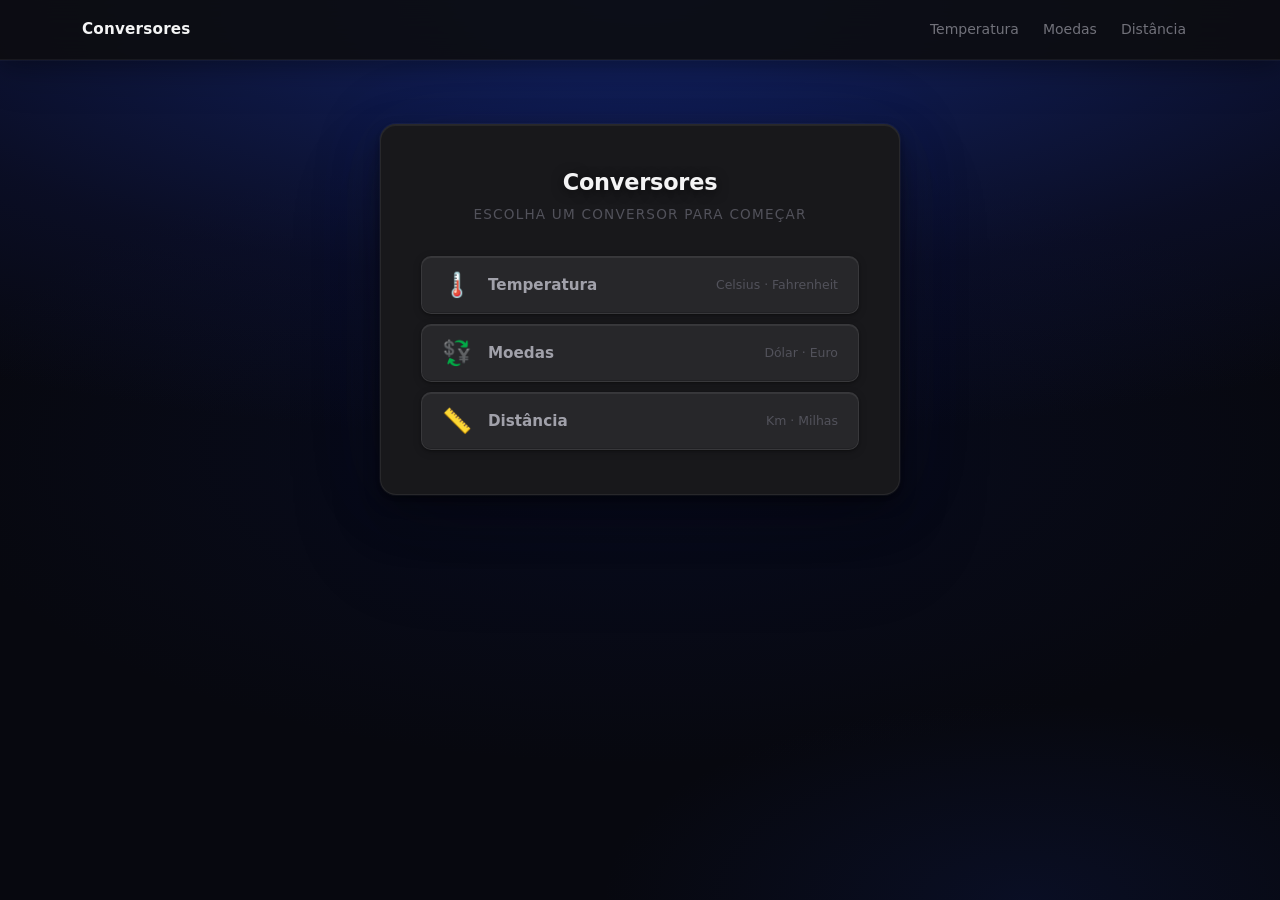
<file: index.html>
<!DOCTYPE html>
<html lang="pt-br">
<head>
    <meta charset="UTF-8">
    <meta name="viewport" content="width=device-width, initial-scale=1.0">
    <link href="https://cdn.jsdelivr.net/npm/bootstrap@5.3.3/dist/css/bootstrap.min.css" rel="stylesheet">
    <script defer src="https://cdn.jsdelivr.net/npm/bootstrap@5.3.3/dist/js/bootstrap.bundle.min.js"></script>
    <link rel="icon" href="favicon.svg" type="image/svg+xml">
    <link rel="stylesheet" href="inicial-style.css">
    <title>Conversores</title>
</head>
<body>

    <nav class="navbar navbar-expand-md">
        <div class="container">
            <a class="navbar-brand ativo" href="index.html">Conversores</a>
            <button class="navbar-toggler" type="button" data-bs-toggle="collapse" data-bs-target="#navbarNav" aria-controls="navbarNav" aria-expanded="false" aria-label="Abrir menu">
                <span class="navbar-toggler-icon"></span>
            </button>
            <div class="collapse navbar-collapse" id="navbarNav">
                <ul class="navbar-nav ms-auto">
                    <li class="nav-item">
                        <a class="nav-link" href="temperatura.html">Temperatura</a>
                    </li>
                    <li class="nav-item">
                        <a class="nav-link" href="dolar-euro.html">Moedas</a>
                    </li>
                    <li class="nav-item">
                        <a class="nav-link" href="km-libra.html">Distância</a>
                    </li>
                </ul>
            </div>
        </div>
    </nav>

    <main class="conteudo">
        <div class="card-home">
            <h1>Conversores</h1>
            <p class="subtitulo">Escolha um conversor para começar</p>
            <div class="grade-botoes">
                <a href="temperatura.html" class="botao-conversor">
                    <span class="icone">🌡️</span>
                    <span class="nome">Temperatura</span>
                    <span class="detalhe">Celsius · Fahrenheit</span>
                </a>
                <a href="dolar-euro.html" class="botao-conversor">
                    <span class="icone">💱</span>
                    <span class="nome">Moedas</span>
                    <span class="detalhe">Dólar · Euro</span>
                </a>
                <a href="km-libra.html" class="botao-conversor">
                    <span class="icone">📏</span>
                    <span class="nome">Distância</span>
                    <span class="detalhe">Km · Milhas</span>
                </a>
            </div>
        </div>
    </main>

</body>
</html>
</file>
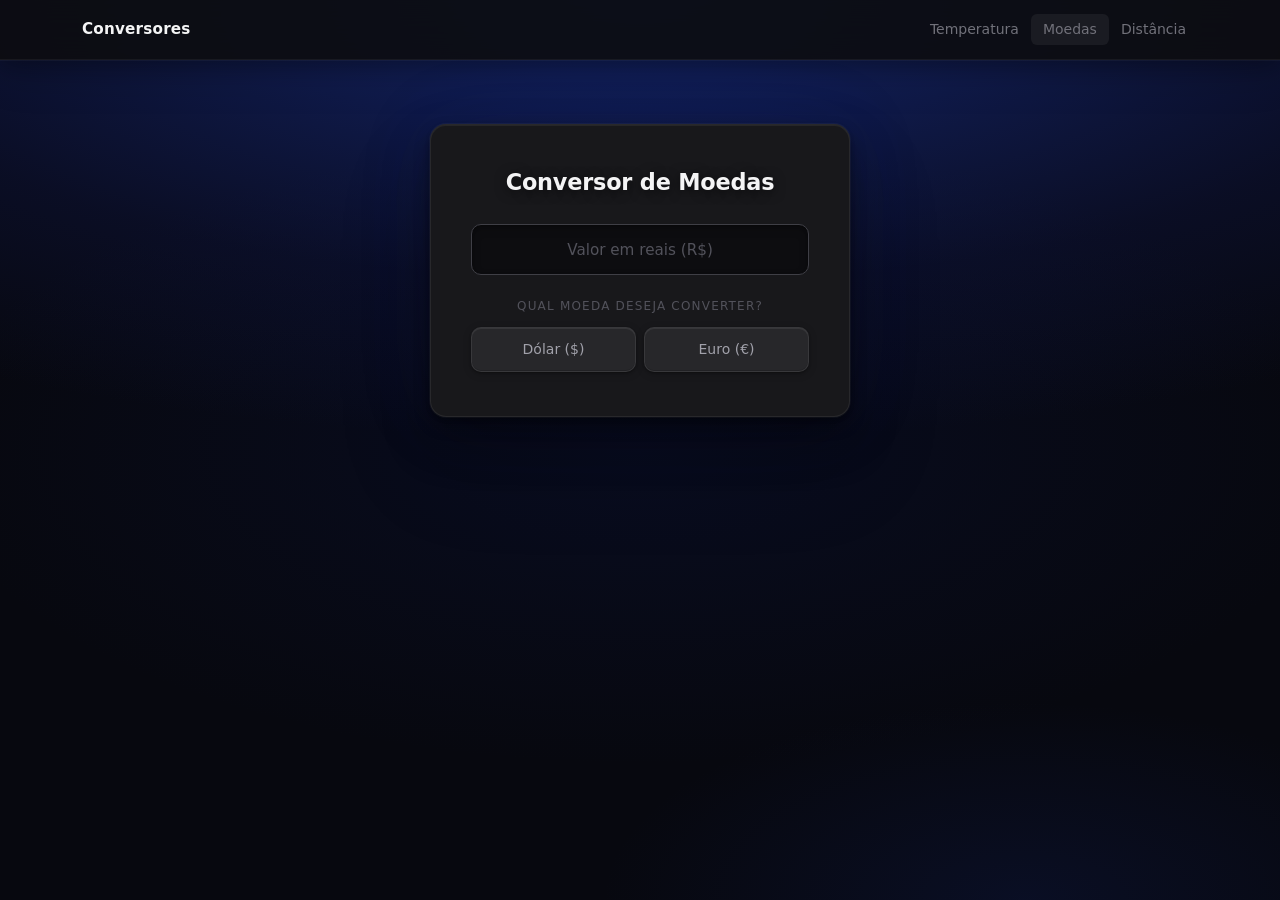
<file: dolar-euro/index.html>
<!DOCTYPE html>
<html lang="pt-br">
<head>
    <meta charset="UTF-8">
    <meta name="viewport" content="width=device-width, initial-scale=1.0">
    <link href="https://cdn.jsdelivr.net/npm/bootstrap@5.3.3/dist/css/bootstrap.min.css" rel="stylesheet">
    <script defer src="https://cdn.jsdelivr.net/npm/bootstrap@5.3.3/dist/js/bootstrap.bundle.min.js"></script>
    <script defer src="script.js"></script>
    <link rel="icon" href="data:image/svg+xml,%3Csvg xmlns='http://www.w3.org/2000/svg' viewBox='0 0 100 100'%3E%3Ctext y='.9em' font-size='90'%3E🔄%3C/text%3E%3C/svg%3E">
    <link rel="stylesheet" href="style.css">
    <title>Conversor de Moedas</title>
</head>
<body>

    <nav class="navbar navbar-expand-md">
        <div class="container">
            <a class="navbar-brand" href="#">Conversores</a>
            <button class="navbar-toggler" type="button" data-bs-toggle="collapse" data-bs-target="#navbarNav" aria-controls="navbarNav" aria-expanded="false" aria-label="Abrir menu">
                <span class="navbar-toggler-icon"></span>
            </button>
            <div class="collapse navbar-collapse" id="navbarNav">
                <ul class="navbar-nav ms-auto">
                    <li class="nav-item">
                        <a class="nav-link" href="../temperatura/">Temperatura</a>
                    </li>
                    <li class="nav-item">
                        <a class="nav-link ativo" href="#">Moedas</a>
                    </li>
                    <li class="nav-item">
                        <a class="nav-link" href="../km-libra/">Distância</a>
                    </li>
                </ul>
            </div>
        </div>
    </nav>

    <main class="conteudo">
        <div class="card-conversor">
            <h1>Conversor de Moedas</h1>
            <input type="number" name="valor" id="valor" placeholder="Valor em reais (R$)">
            <h2>Qual moeda deseja converter?</h2>
            <div class="botoes">
                <button onclick="dolar()">Dólar ($)</button>
                <button onclick="euro()">Euro (€)</button>
            </div>
        </div>
    </main>
</body>
</html>
</file>
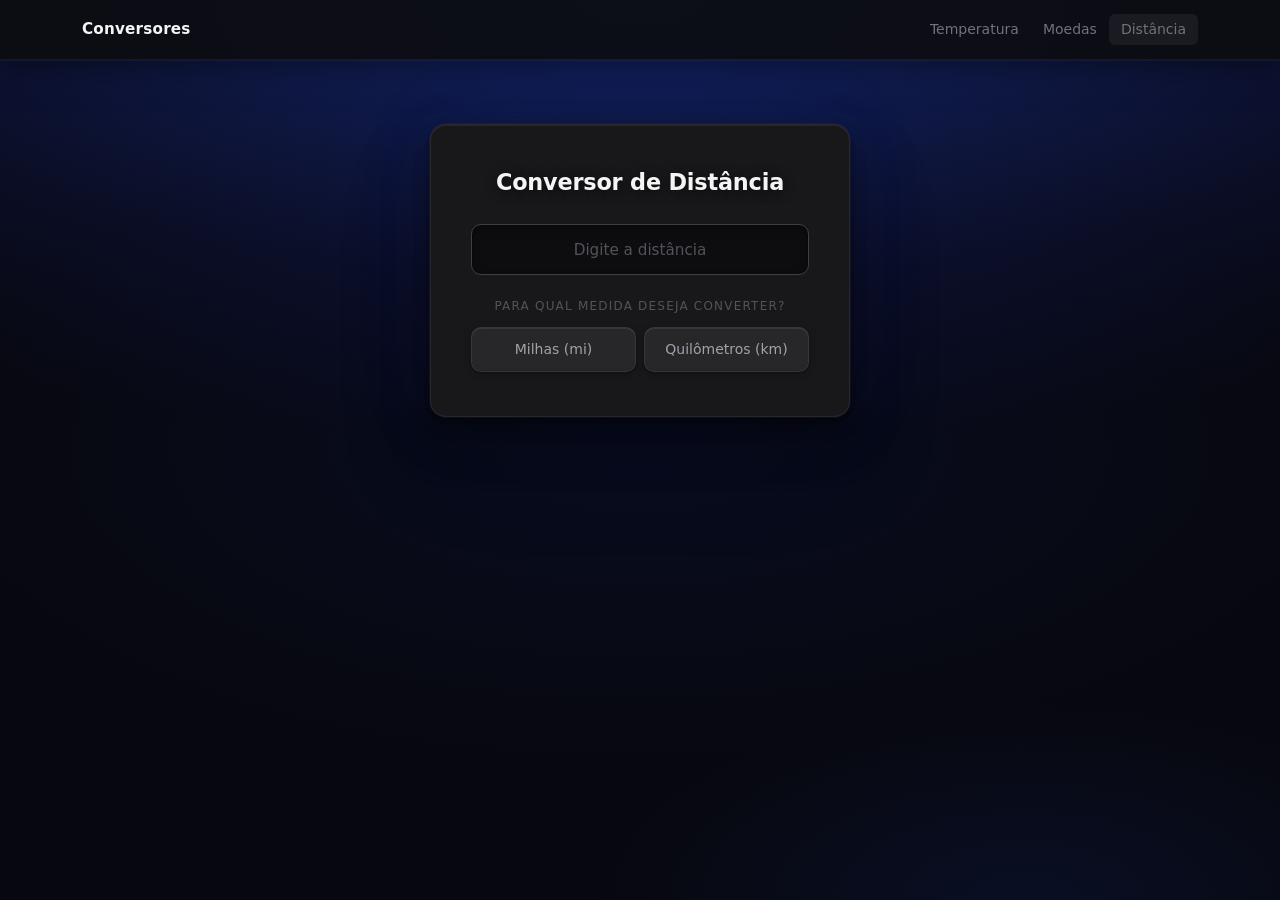
<file: km-libra/index.html>
<!DOCTYPE html>
<html lang="pt-br">
<head>
    <meta charset="UTF-8">
    <meta name="viewport" content="width=device-width, initial-scale=1.0">
    <link href="https://cdn.jsdelivr.net/npm/bootstrap@5.3.3/dist/css/bootstrap.min.css" rel="stylesheet">
    <script defer src="https://cdn.jsdelivr.net/npm/bootstrap@5.3.3/dist/js/bootstrap.bundle.min.js"></script>
    <script defer src="script.js"></script>
    <link rel="icon" href="data:image/svg+xml,%3Csvg xmlns='http://www.w3.org/2000/svg' viewBox='0 0 100 100'%3E%3Ctext y='.9em' font-size='90'%3E🔄%3C/text%3E%3C/svg%3E">
    <link rel="stylesheet" href="style.css">
    <title>Conversor de Distância</title>
</head>
<body>

    <nav class="navbar navbar-expand-md">
        <div class="container">
            <a class="navbar-brand" href="#">Conversores</a>
            <button class="navbar-toggler" type="button" data-bs-toggle="collapse" data-bs-target="#navbarNav" aria-controls="navbarNav" aria-expanded="false" aria-label="Abrir menu">
                <span class="navbar-toggler-icon"></span>
            </button>
            <div class="collapse navbar-collapse" id="navbarNav">
                <ul class="navbar-nav ms-auto">
                    <li class="nav-item">
                        <a class="nav-link" href="../temperatura/">Temperatura</a>
                    </li>
                    <li class="nav-item">
                        <a class="nav-link" href="../dolar-euro/">Moedas</a>
                    </li>
                    <li class="nav-item">
                        <a class="nav-link ativo" href="#">Distância</a>
                    </li>
                </ul>
            </div>
        </div>
    </nav>

    <main class="conteudo">
        <div class="card-conversor">
            <h1>Conversor de Distância</h1>
            <input type="number" name="distancia" id="distancia" placeholder="Digite a distância">
            <h2>Para qual medida deseja converter?</h2>
            <div class="botoes">
                <button onclick="milhas()">Milhas (mi)</button>
                <button onclick="quilometros()">Quilômetros (km)</button>
            </div>
        </div>
    </main>
</body>
</html>
</file>
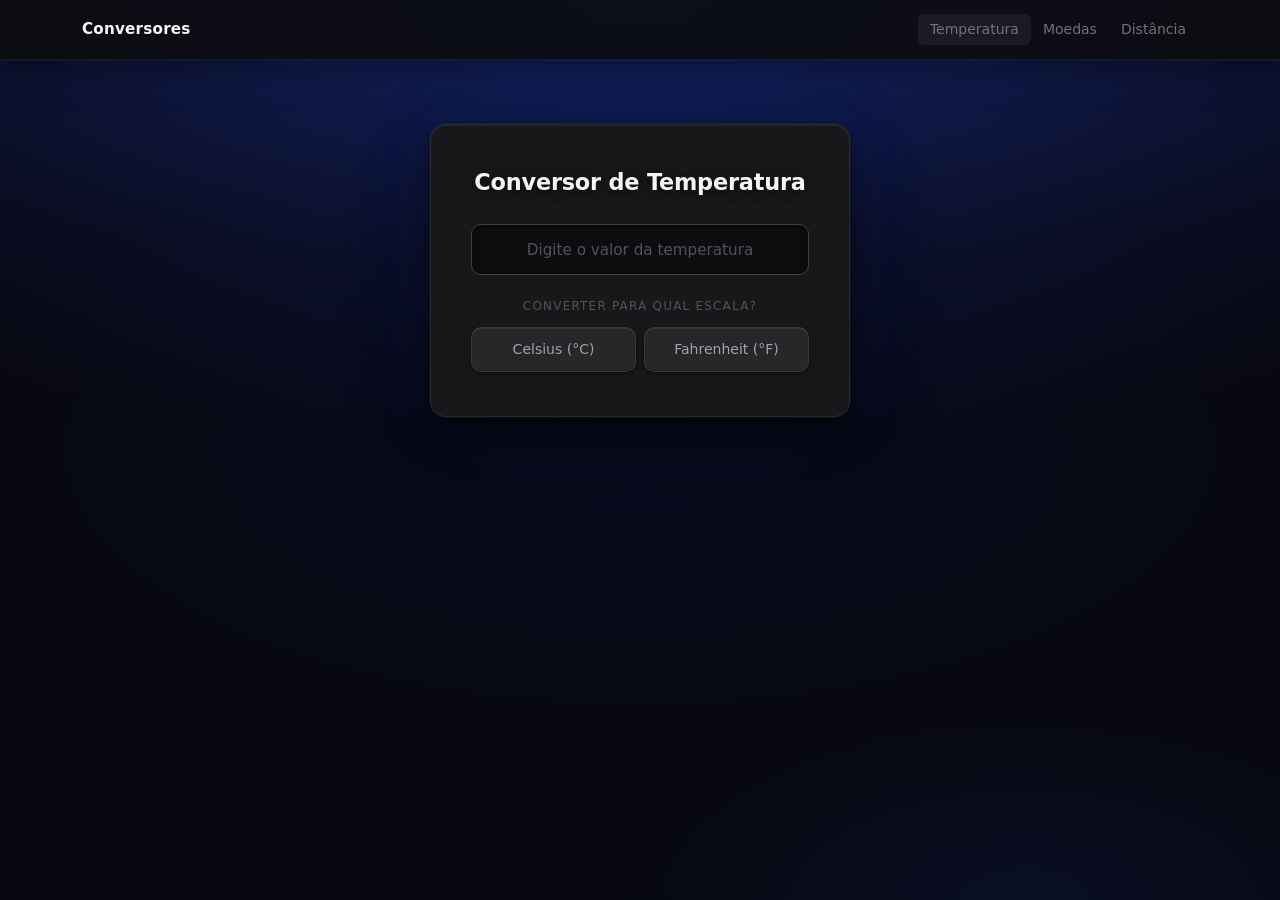
<file: temperatura/index.html>
<!DOCTYPE html>
<html lang="pt-br">
<head>
    <meta charset="UTF-8">
    <meta name="viewport" content="width=device-width, initial-scale=1.0">
    <link href="https://cdn.jsdelivr.net/npm/bootstrap@5.3.3/dist/css/bootstrap.min.css" rel="stylesheet">
    <script defer src="https://cdn.jsdelivr.net/npm/bootstrap@5.3.3/dist/js/bootstrap.bundle.min.js"></script>
    <script defer src="script.js"></script>
    <link rel="icon" href="data:image/svg+xml,%3Csvg xmlns='http://www.w3.org/2000/svg' viewBox='0 0 100 100'%3E%3Ctext y='.9em' font-size='90'%3E🔄%3C/text%3E%3C/svg%3E">
    <link rel="stylesheet" href="style.css">
    <title>Conversor de Temperatura</title>
</head>
<body>

    <nav class="navbar navbar-expand-md">
        <div class="container">
            <a class="navbar-brand" href="#">Conversores</a>
            <button class="navbar-toggler" type="button" data-bs-toggle="collapse" data-bs-target="#navbarNav" aria-controls="navbarNav" aria-expanded="false" aria-label="Abrir menu">
                <span class="navbar-toggler-icon"></span>
            </button>
            <div class="collapse navbar-collapse" id="navbarNav">
                <ul class="navbar-nav ms-auto">
                    <li class="nav-item">
                        <a class="nav-link ativo" href="#">Temperatura</a>
                    </li>
                    <li class="nav-item">
                        <a class="nav-link" href="../dolar-euro/">Moedas</a>
                    </li>
                    <li class="nav-item">
                        <a class="nav-link" href="../km-libra/">Distância</a>
                    </li>
                </ul>
            </div>
        </div>
    </nav>

    <main class="conteudo">
        <div class="card-conversor">
            <h1>Conversor de Temperatura</h1>
            <input type="number" name="temperatura" id="temperatura" placeholder="Digite o valor da temperatura">
            <h2>Converter para qual escala?</h2>
            <div class="botoes">
                <button onclick="celsius()">Celsius (°C)</button>
                <button onclick="fahrenheit()">Fahrenheit (°F)</button>
            </div>
        </div>
    </main>
</body>
</html>
</file>
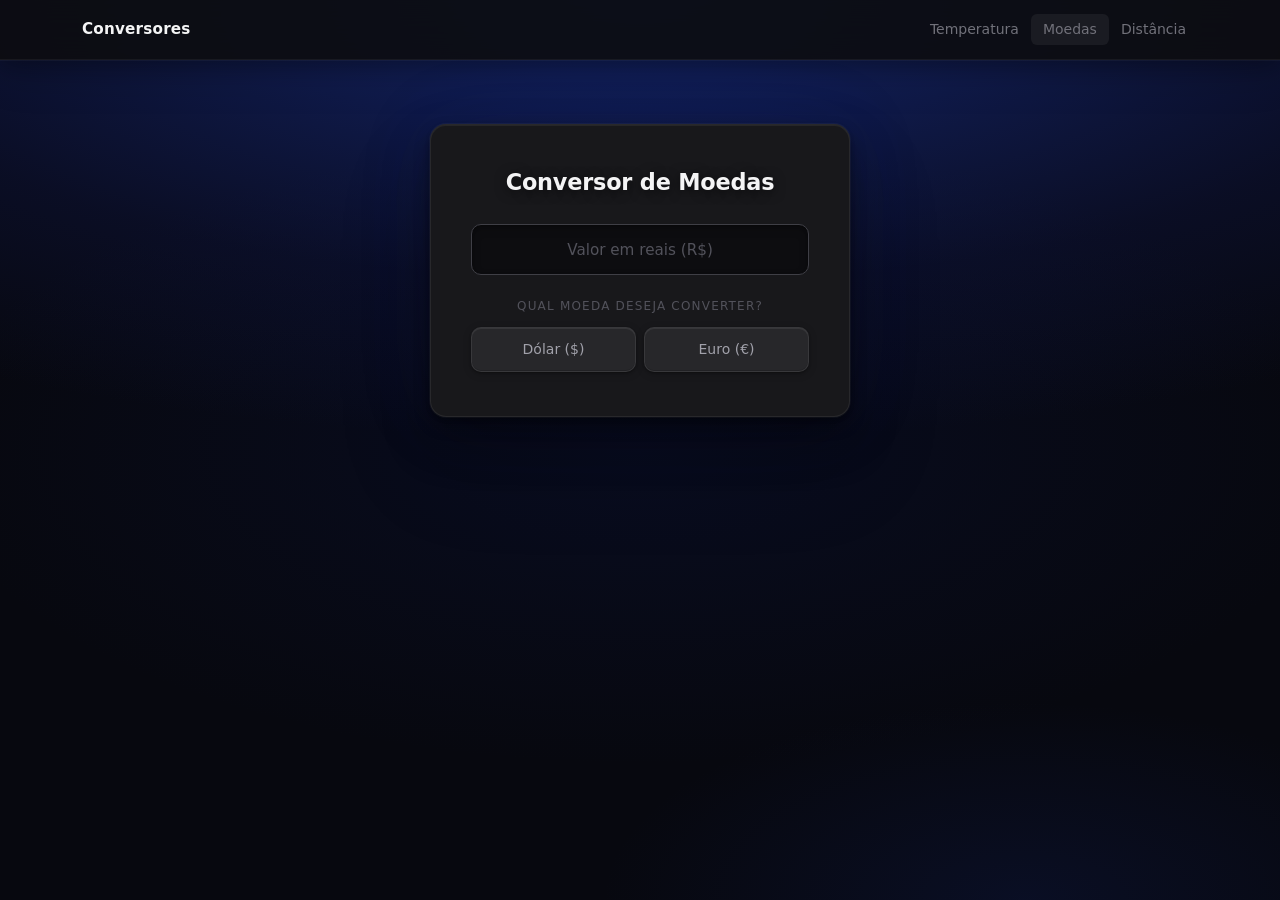
<file: dolar-euro.html>
<!DOCTYPE html>
<html lang="pt-br">
<head>
    <meta charset="UTF-8">
    <meta name="viewport" content="width=device-width, initial-scale=1.0">
    <link href="https://cdn.jsdelivr.net/npm/bootstrap@5.3.3/dist/css/bootstrap.min.css" rel="stylesheet">
    <script defer src="https://cdn.jsdelivr.net/npm/bootstrap@5.3.3/dist/js/bootstrap.bundle.min.js"></script>
    <script defer src="dolar-euro-script.js"></script>
    <link rel="icon" href="favicon.svg" type="image/svg+xml">
    <link rel="stylesheet" href="dolar-euro-style.css">
    <title>Conversor de Moedas</title>
</head>
<body>

    <nav class="navbar navbar-expand-md">
        <div class="container">
            <a class="navbar-brand" href="index.html">Conversores</a>
            <button class="navbar-toggler" type="button" data-bs-toggle="collapse" data-bs-target="#navbarNav" aria-controls="navbarNav" aria-expanded="false" aria-label="Abrir menu">
                <span class="navbar-toggler-icon"></span>
            </button>
            <div class="collapse navbar-collapse" id="navbarNav">
                <ul class="navbar-nav ms-auto">
                    <li class="nav-item">
                        <a class="nav-link" href="temperatura.html">Temperatura</a>
                    </li>
                    <li class="nav-item">
                        <a class="nav-link ativo" href="#">Moedas</a>
                    </li>
                    <li class="nav-item">
                        <a class="nav-link" href="km-libra.html">Distância</a>
                    </li>
                </ul>
            </div>
        </div>
    </nav>

    <main class="conteudo">
        <div class="card-conversor">
            <h1>Conversor de Moedas</h1>
            <input type="number" name="valor" id="valor" placeholder="Valor em reais (R$)">
            <h2>Qual moeda deseja converter?</h2>
            <div class="botoes">
                <button onclick="dolar()">Dólar ($)</button>
                <button onclick="euro()">Euro (€)</button>
            </div>
        </div>
    </main>
</body>
</html>
</file>
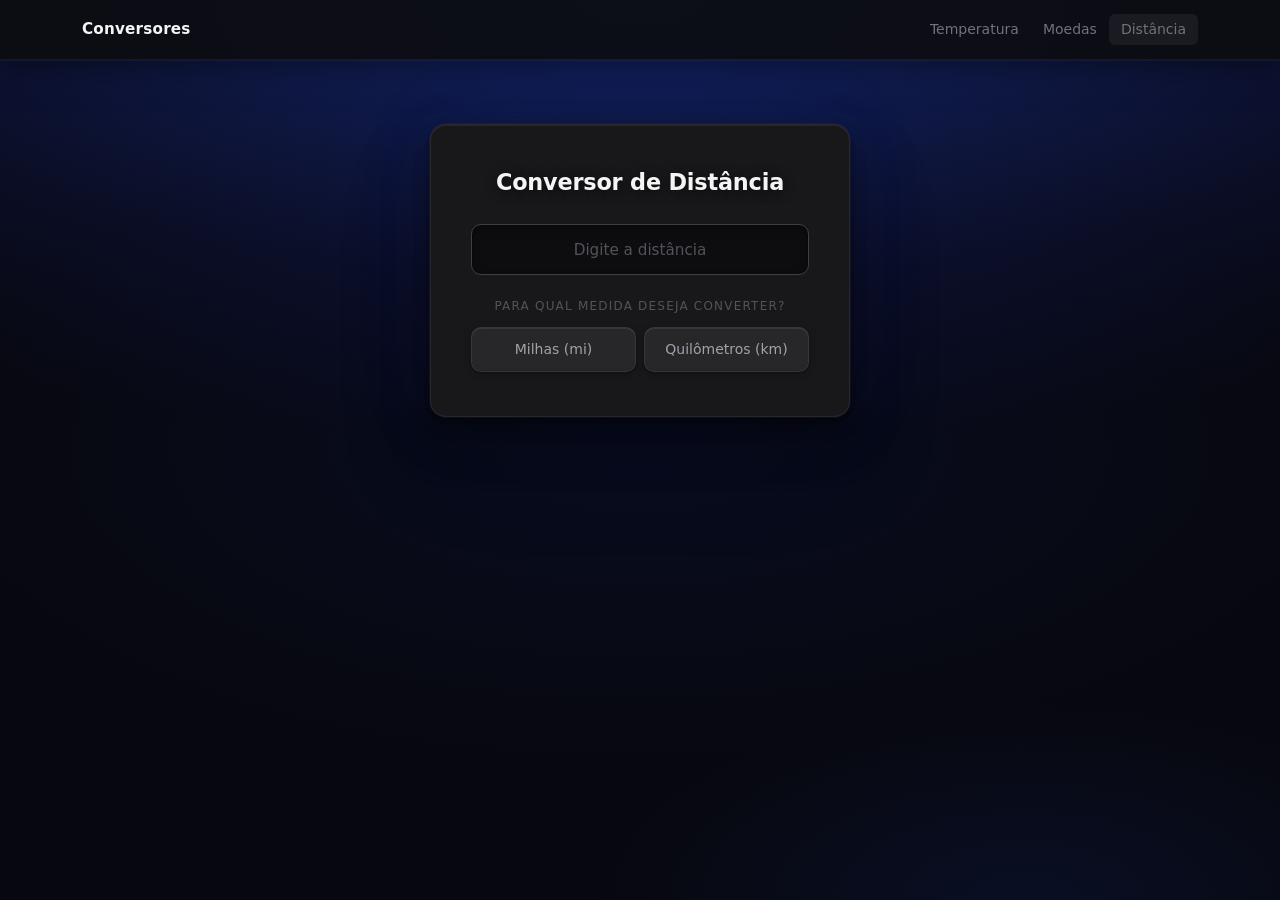
<file: km-libra.html>
<!DOCTYPE html>
<html lang="pt-br">
<head>
    <meta charset="UTF-8">
    <meta name="viewport" content="width=device-width, initial-scale=1.0">
    <link href="https://cdn.jsdelivr.net/npm/bootstrap@5.3.3/dist/css/bootstrap.min.css" rel="stylesheet">
    <script defer src="https://cdn.jsdelivr.net/npm/bootstrap@5.3.3/dist/js/bootstrap.bundle.min.js"></script>
    <script defer src="km-libra-script.js"></script>
    <link rel="icon" href="favicon.svg" type="image/svg+xml">
    <link rel="stylesheet" href="km-libra-style.css">
    <title>Conversor de Distância</title>
</head>
<body>

    <nav class="navbar navbar-expand-md">
        <div class="container">
            <a class="navbar-brand" href="index.html">Conversores</a>
            <button class="navbar-toggler" type="button" data-bs-toggle="collapse" data-bs-target="#navbarNav" aria-controls="navbarNav" aria-expanded="false" aria-label="Abrir menu">
                <span class="navbar-toggler-icon"></span>
            </button>
            <div class="collapse navbar-collapse" id="navbarNav">
                <ul class="navbar-nav ms-auto">
                    <li class="nav-item">
                        <a class="nav-link" href="temperatura.html">Temperatura</a>
                    </li>
                    <li class="nav-item">
                        <a class="nav-link" href="dolar-euro.html">Moedas</a>
                    </li>
                    <li class="nav-item">
                        <a class="nav-link ativo" href="#">Distância</a>
                    </li>
                </ul>
            </div>
        </div>
    </nav>

    <main class="conteudo">
        <div class="card-conversor">
            <h1>Conversor de Distância</h1>
            <input type="number" name="distancia" id="distancia" placeholder="Digite a distância">
            <h2>Para qual medida deseja converter?</h2>
            <div class="botoes">
                <button onclick="milhas()">Milhas (mi)</button>
                <button onclick="quilometros()">Quilômetros (km)</button>
            </div>
        </div>
    </main>
</body>
</html>
</file>
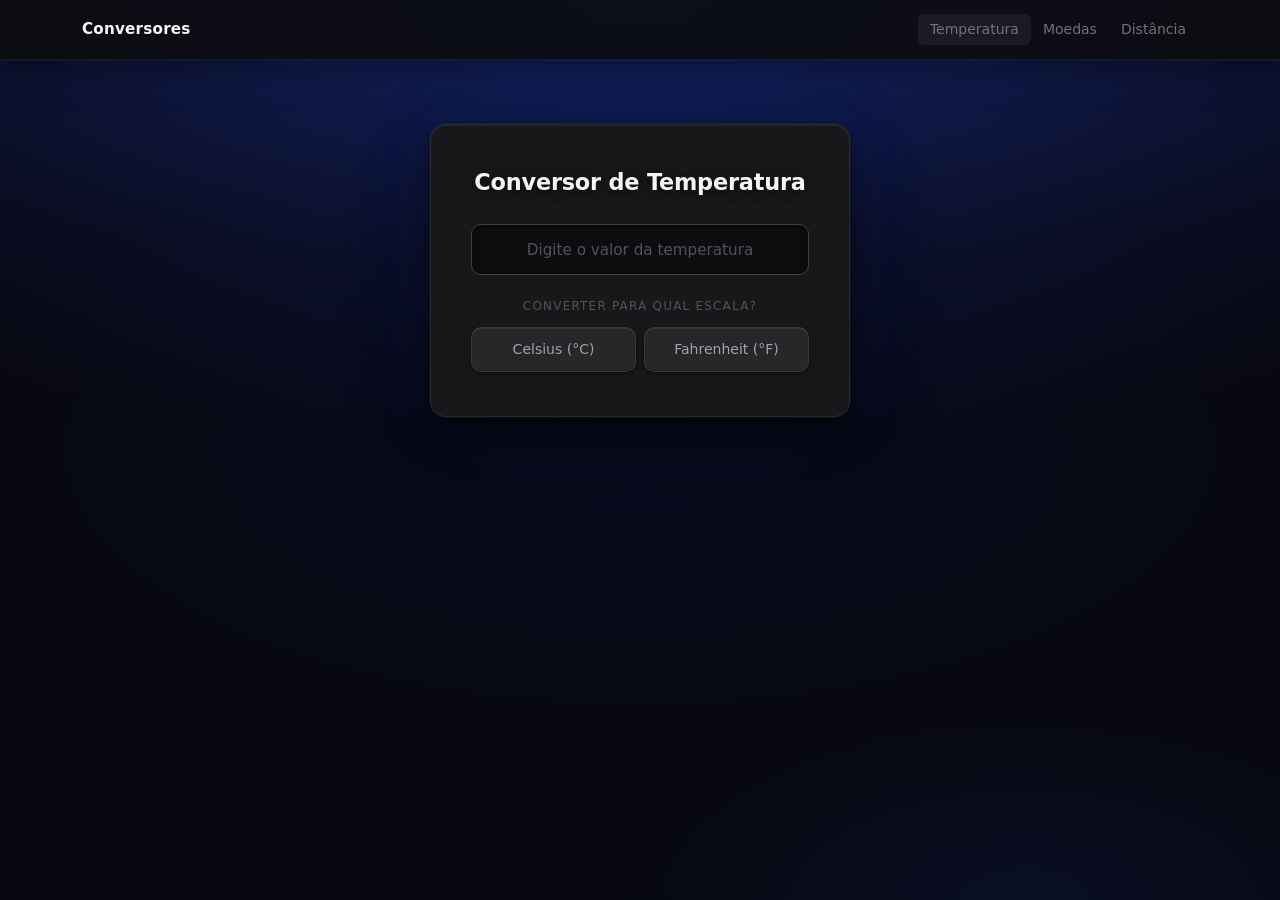
<file: temperatura.html>
<!DOCTYPE html>
<html lang="pt-br">
<head>
    <meta charset="UTF-8">
    <meta name="viewport" content="width=device-width, initial-scale=1.0">
    <link href="https://cdn.jsdelivr.net/npm/bootstrap@5.3.3/dist/css/bootstrap.min.css" rel="stylesheet">
    <script defer src="https://cdn.jsdelivr.net/npm/bootstrap@5.3.3/dist/js/bootstrap.bundle.min.js"></script>
    <script defer src="temperatura-script.js"></script>
    <link rel="icon" href="favicon.svg" type="image/svg+xml">
    <link rel="stylesheet" href="temperatura-style.css">
    <title>Conversor de Temperatura</title>
</head>
<body>

    <nav class="navbar navbar-expand-md">
        <div class="container">
            <a class="navbar-brand" href="index.html">Conversores</a>
            <button class="navbar-toggler" type="button" data-bs-toggle="collapse" data-bs-target="#navbarNav" aria-controls="navbarNav" aria-expanded="false" aria-label="Abrir menu">
                <span class="navbar-toggler-icon"></span>
            </button>
            <div class="collapse navbar-collapse" id="navbarNav">
                <ul class="navbar-nav ms-auto">
                    <li class="nav-item">
                        <a class="nav-link ativo" href="#">Temperatura</a>
                    </li>
                    <li class="nav-item">
                        <a class="nav-link" href="dolar-euro.html">Moedas</a>
                    </li>
                    <li class="nav-item">
                        <a class="nav-link" href="km-libra.html">Distância</a>
                    </li>
                </ul>
            </div>
        </div>
    </nav>

    <main class="conteudo">
        <div class="card-conversor">
            <h1>Conversor de Temperatura</h1>
            <input type="number" name="temperatura" id="temperatura" placeholder="Digite o valor da temperatura">
            <h2>Converter para qual escala?</h2>
            <div class="botoes">
                <button onclick="celsius()">Celsius (°C)</button>
                <button onclick="fahrenheit()">Fahrenheit (°F)</button>
            </div>
        </div>
    </main>
</body>
</html>
</file>
<file: inicial-style.css>
* {
    margin: 0;
    padding: 0;
    box-sizing: border-box;
}

body {
    min-height: 100vh;
    background: #07080f;
    background-image:
        radial-gradient(ellipse 140% 70% at 50% 0%, rgba(30, 60, 180, 0.55) 0%, rgba(20, 30, 100, 0.25) 45%, transparent 70%),
        radial-gradient(ellipse 80% 50% at 50% 50%, rgba(15, 30, 100, 0.2) 0%, transparent 70%),
        radial-gradient(ellipse 60% 40% at 80% 100%, rgba(20, 40, 120, 0.2) 0%, transparent 55%);
    font-family: 'Segoe UI', system-ui, -apple-system, sans-serif;
    color: #f4f4f5;
}

/* ── Navbar ── */
.navbar {
    background: rgba(13, 13, 16, 0.9) !important;
    backdrop-filter: blur(20px);
    -webkit-backdrop-filter: blur(20px);
    border-bottom: 1px solid rgba(255, 255, 255, 0.05);
    box-shadow:
        0 1px 0 rgba(255, 255, 255, 0.04),
        0 4px 24px rgba(0, 0, 0, 0.3),
        0 8px 48px rgba(0, 0, 0, 0.18);
    padding: 0;
}

.navbar .container {
    padding-top: 13px;
    padding-bottom: 13px;
}

.navbar-brand {
    font-size: 0.95rem;
    font-weight: 600;
    color: #f4f4f5 !important;
    letter-spacing: 0.2px;
}

.nav-link {
    color: #71717a !important;
    font-size: 0.875rem;
    padding: 5px 12px !important;
    border-radius: 6px;
    transition: color 0.15s, background 0.15s;
}

.nav-link:hover,
.nav-link.ativo {
    color: #71717a !important;
    background: rgba(255, 255, 255, 0.06);
}

.navbar-toggler {
    border: 1px solid rgba(255, 255, 255, 0.12) !important;
    padding: 3px 6px;
    border-radius: 6px;
    line-height: 1;
}

.navbar-toggler:focus {
    box-shadow: none;
}

.navbar-toggler-icon {
    width: 0.95em;
    height: 0.95em;
    background-image: url("data:image/svg+xml,%3csvg xmlns='http://www.w3.org/2000/svg' viewBox='0 0 30 30'%3e%3cpath stroke='%2371717a' stroke-linecap='round' stroke-miterlimit='10' stroke-width='2.5' d='M4 7h22M4 15h22M4 23h22'/%3e%3c/svg%3e");
}

@media (max-width: 767px) {
    .navbar .container {
        padding-right: 4px;
    }
}

/* ── Conteúdo ── */
.conteudo {
    display: flex;
    justify-content: center;
    align-items: center;
    padding: 64px 16px;
}

.card-home {
    background: #18181b;
    border: 1px solid rgba(255, 255, 255, 0.07);
    border-radius: 16px;
    padding: 44px 40px;
    width: 100%;
    max-width: 520px;
    text-align: center;
    box-shadow:
        0 0 0 1px rgba(255, 255, 255, 0.04),
        0 2px 4px rgba(0, 0, 0, 0.25),
        0 8px 16px rgba(0, 0, 0, 0.28),
        0 24px 48px rgba(0, 0, 0, 0.28),
        0 48px 96px rgba(0, 0, 0, 0.15),
        0 0 80px rgba(50, 50, 130, 0.1),
        inset 0 1px 0 rgba(255, 255, 255, 0.06);
}

h1 {
    font-size: 1.4rem;
    font-weight: 600;
    color: #f4f4f5;
    margin-bottom: 8px;
    letter-spacing: -0.2px;
    text-shadow: 0 2px 12px rgba(0, 0, 0, 0.6);
}

.subtitulo {
    color: #52525b;
    font-size: 0.85rem;
    font-weight: 500;
    text-transform: uppercase;
    letter-spacing: 1.2px;
    margin-bottom: 32px;
}

/* ── Grade de botões ── */
.grade-botoes {
    display: flex;
    flex-direction: column;
    gap: 10px;
}

.botao-conversor {
    display: flex;
    align-items: center;
    gap: 16px;
    padding: 16px 20px;
    background: #27272a;
    border: 1px solid rgba(255, 255, 255, 0.08);
    border-radius: 10px;
    text-decoration: none;
    color: #a1a1aa;
    box-shadow:
        0 1px 2px rgba(0, 0, 0, 0.3),
        0 2px 8px rgba(0, 0, 0, 0.2),
        inset 0 1px 0 rgba(255, 255, 255, 0.07),
        inset 0 -1px 0 rgba(0, 0, 0, 0.15);
    transition: background 0.15s, color 0.15s, box-shadow 0.15s, transform 0.1s;
}

.botao-conversor:hover {
    background: #2e2e32;
    color: #f4f4f5;
    box-shadow:
        0 4px 8px rgba(0, 0, 0, 0.28),
        0 8px 24px rgba(0, 0, 0, 0.22),
        0 16px 40px rgba(0, 0, 0, 0.15),
        inset 0 1px 0 rgba(255, 255, 255, 0.09),
        inset 0 -1px 0 rgba(0, 0, 0, 0.15);
    transform: translateY(-1px);
}

.botao-conversor:active {
    transform: translateY(0);
    box-shadow:
        0 1px 2px rgba(0, 0, 0, 0.25),
        inset 0 1px 3px rgba(0, 0, 0, 0.18);
}

.icone {
    font-size: 1.5rem;
    line-height: 1;
    flex-shrink: 0;
}

.nome {
    font-size: 0.95rem;
    font-weight: 600;
    color: inherit;
    flex: 1;
    text-align: left;
}

.detalhe {
    font-size: 0.78rem;
    color: #52525b;
    flex-shrink: 0;
}

.botao-conversor:hover .detalhe {
    color: #71717a;
}

@media (max-width: 576px) {
    .card-home {
        padding: 32px 20px;
    }

    h1 {
        font-size: 1.2rem;
    }
}
</file>
<file: dolar-euro/style.css>
* {
    margin: 0;
    padding: 0;
    box-sizing: border-box;
}

body {
    min-height: 100vh;
    background: #07080f;
    background-image:
        radial-gradient(ellipse 140% 70% at 50% 0%, rgba(30, 60, 180, 0.55) 0%, rgba(20, 30, 100, 0.25) 45%, transparent 70%),
        radial-gradient(ellipse 80% 50% at 50% 50%, rgba(15, 30, 100, 0.2) 0%, transparent 70%),
        radial-gradient(ellipse 60% 40% at 80% 100%, rgba(20, 40, 120, 0.2) 0%, transparent 55%);
    font-family: 'Segoe UI', system-ui, -apple-system, sans-serif;
    color: #f4f4f5;
}

/* ── Navbar ── */
.navbar {
    background: rgba(13, 13, 16, 0.9) !important;
    backdrop-filter: blur(20px);
    -webkit-backdrop-filter: blur(20px);
    border-bottom: 1px solid rgba(255, 255, 255, 0.05);
    box-shadow:
        0 1px 0 rgba(255, 255, 255, 0.04),
        0 4px 24px rgba(0, 0, 0, 0.3),
        0 8px 48px rgba(0, 0, 0, 0.18);
    padding: 0;
}

.navbar .container {
    padding-top: 13px;
    padding-bottom: 13px;
}

.navbar-brand {
    font-size: 0.95rem;
    font-weight: 600;
    color: #f4f4f5 !important;
    letter-spacing: 0.2px;
}

.nav-link {
    color: #71717a !important;
    font-size: 0.875rem;
    padding: 5px 12px !important;
    border-radius: 6px;
    transition: color 0.15s, background 0.15s;
}

.nav-link:hover,
.nav-link.ativo {
    color: #71717a !important;
    background: rgba(255, 255, 255, 0.06);
}

.navbar-toggler {
    border: 1px solid rgba(255, 255, 255, 0.12) !important;
    padding: 3px 6px;
    border-radius: 6px;
    line-height: 1;
}

.navbar-toggler:focus {
    box-shadow: none;
}

.navbar-toggler-icon {
    width: 0.95em;
    height: 0.95em;
    background-image: url("data:image/svg+xml,%3csvg xmlns='http://www.w3.org/2000/svg' viewBox='0 0 30 30'%3e%3cpath stroke='%2371717a' stroke-linecap='round' stroke-miterlimit='10' stroke-width='2.5' d='M4 7h22M4 15h22M4 23h22'/%3e%3c/svg%3e");
}

@media (max-width: 767px) {
    .navbar .container {
        padding-right: 4px;
    }
}

/* ── Conteúdo ── */
.conteudo {
    display: flex;
    justify-content: center;
    padding: 64px 16px;
}

.card-conversor {
    background: #18181b;
    border: 1px solid rgba(255, 255, 255, 0.07);
    border-radius: 16px;
    padding: 44px 40px;
    width: 100%;
    max-width: 420px;
    text-align: center;
    box-shadow:
        0 0 0 1px rgba(255, 255, 255, 0.04),
        0 2px 4px rgba(0, 0, 0, 0.25),
        0 8px 16px rgba(0, 0, 0, 0.28),
        0 24px 48px rgba(0, 0, 0, 0.28),
        0 48px 96px rgba(0, 0, 0, 0.15),
        0 0 80px rgba(50, 50, 130, 0.1),
        inset 0 1px 0 rgba(255, 255, 255, 0.06);
}

h1 {
    font-size: 1.4rem;
    font-weight: 600;
    color: #f4f4f5;
    margin-bottom: 28px;
    letter-spacing: -0.2px;
    text-shadow: 0 2px 12px rgba(0, 0, 0, 0.6);
}

input[type="number"] {
    width: 100%;
    padding: 12px 16px;
    font-size: 1.05rem;
    text-align: center;
    color: #f4f4f5;
    background: #0d0d10;
    border: 1px solid #3f3f46;
    border-radius: 10px;
    outline: none;
    box-shadow:
        inset 0 1px 3px rgba(0, 0, 0, 0.3),
        inset 0 4px 10px rgba(0, 0, 0, 0.18);
    transition: border-color 0.2s, box-shadow 0.2s;
    -moz-appearance: textfield;
    appearance: textfield;
}

input[type="number"]::-webkit-outer-spin-button,
input[type="number"]::-webkit-inner-spin-button {
    -webkit-appearance: none;
}

input[type="number"]::placeholder {
    color: #52525b;
    font-size: 0.95rem;
}

input[type="number"]:focus {
    border-color: rgba(96, 165, 250, 0.5);
    box-shadow:
        inset 0 1px 3px rgba(0, 0, 0, 0.3),
        inset 0 4px 10px rgba(0, 0, 0, 0.18),
        0 0 0 3px rgba(96, 165, 250, 0.12),
        0 0 24px rgba(96, 165, 250, 0.07);
}

h2 {
    color: #52525b;
    font-size: 0.75rem;
    font-weight: 500;
    margin: 24px 0 14px;
    text-transform: uppercase;
    letter-spacing: 1.2px;
}

.botoes {
    display: flex;
    gap: 8px;
}

button {
    flex: 1;
    padding: 11px 10px;
    font-size: 0.875rem;
    font-weight: 500;
    border: 1px solid rgba(255, 255, 255, 0.08);
    border-radius: 10px;
    cursor: pointer;
    background: #27272a;
    color: #a1a1aa;
    box-shadow:
        0 1px 2px rgba(0, 0, 0, 0.3),
        0 2px 8px rgba(0, 0, 0, 0.2),
        inset 0 1px 0 rgba(255, 255, 255, 0.07),
        inset 0 -1px 0 rgba(0, 0, 0, 0.15);
    transition: background 0.15s, color 0.15s, box-shadow 0.15s, transform 0.1s;
}

button:hover {
    background: #2e2e32;
    color: #f4f4f5;
    box-shadow:
        0 4px 8px rgba(0, 0, 0, 0.28),
        0 8px 24px rgba(0, 0, 0, 0.22),
        0 16px 40px rgba(0, 0, 0, 0.15),
        inset 0 1px 0 rgba(255, 255, 255, 0.09),
        inset 0 -1px 0 rgba(0, 0, 0, 0.15);
    transform: translateY(-1px);
}

button:active {
    transform: translateY(0);
    box-shadow:
        0 1px 2px rgba(0, 0, 0, 0.25),
        inset 0 1px 3px rgba(0, 0, 0, 0.18);
}

.card-conversor p {
    margin-top: 20px;
    color: #a1a1aa;
    font-size: 0.95rem;
    font-weight: 500;
    text-shadow: 0 1px 4px rgba(0, 0, 0, 0.5);
}

@media (max-width: 576px) {
    .card-conversor {
        padding: 32px 20px;
    }

    h1 {
        font-size: 1.2rem;
    }
}
</file>
<file: km-libra/style.css>
* {
    margin: 0;
    padding: 0;
    box-sizing: border-box;
}

body {
    min-height: 100vh;
    background: #07080f;
    background-image:
        radial-gradient(ellipse 140% 70% at 50% 0%, rgba(30, 60, 180, 0.55) 0%, rgba(20, 30, 100, 0.25) 45%, transparent 70%),
        radial-gradient(ellipse 80% 50% at 50% 50%, rgba(15, 30, 100, 0.2) 0%, transparent 70%),
        radial-gradient(ellipse 60% 40% at 80% 100%, rgba(20, 40, 120, 0.2) 0%, transparent 55%);
    font-family: 'Segoe UI', system-ui, -apple-system, sans-serif;
    color: #f4f4f5;
}

/* ── Navbar ── */
.navbar {
    background: rgba(13, 13, 16, 0.9) !important;
    backdrop-filter: blur(20px);
    -webkit-backdrop-filter: blur(20px);
    border-bottom: 1px solid rgba(255, 255, 255, 0.05);
    box-shadow:
        0 1px 0 rgba(255, 255, 255, 0.04),
        0 4px 24px rgba(0, 0, 0, 0.3),
        0 8px 48px rgba(0, 0, 0, 0.18);
    padding: 0;
}

.navbar .container {
    padding-top: 13px;
    padding-bottom: 13px;
}

.navbar-brand {
    font-size: 0.95rem;
    font-weight: 600;
    color: #f4f4f5 !important;
    letter-spacing: 0.2px;
}

.nav-link {
    color: #71717a !important;
    font-size: 0.875rem;
    padding: 5px 12px !important;
    border-radius: 6px;
    transition: color 0.15s, background 0.15s;
}

.nav-link:hover,
.nav-link.ativo {
    color: #71717a !important;
    background: rgba(255, 255, 255, 0.06);
}

.navbar-toggler {
    border: 1px solid rgba(255, 255, 255, 0.12) !important;
    padding: 3px 6px;
    border-radius: 6px;
    line-height: 1;
}

.navbar-toggler:focus {
    box-shadow: none;
}

.navbar-toggler-icon {
    width: 0.95em;
    height: 0.95em;
    background-image: url("data:image/svg+xml,%3csvg xmlns='http://www.w3.org/2000/svg' viewBox='0 0 30 30'%3e%3cpath stroke='%2371717a' stroke-linecap='round' stroke-miterlimit='10' stroke-width='2.5' d='M4 7h22M4 15h22M4 23h22'/%3e%3c/svg%3e");
}

@media (max-width: 767px) {
    .navbar .container {
        padding-right: 4px;
    }
}

/* ── Conteúdo ── */
.conteudo {
    display: flex;
    justify-content: center;
    padding: 64px 16px;
}

.card-conversor {
    background: #18181b;
    border: 1px solid rgba(255, 255, 255, 0.07);
    border-radius: 16px;
    padding: 44px 40px;
    width: 100%;
    max-width: 420px;
    text-align: center;
    box-shadow:
        0 0 0 1px rgba(255, 255, 255, 0.04),
        0 2px 4px rgba(0, 0, 0, 0.25),
        0 8px 16px rgba(0, 0, 0, 0.28),
        0 24px 48px rgba(0, 0, 0, 0.28),
        0 48px 96px rgba(0, 0, 0, 0.15),
        0 0 80px rgba(50, 50, 130, 0.1),
        inset 0 1px 0 rgba(255, 255, 255, 0.06);
}

h1 {
    font-size: 1.4rem;
    font-weight: 600;
    color: #f4f4f5;
    margin-bottom: 28px;
    letter-spacing: -0.2px;
    text-shadow: 0 2px 12px rgba(0, 0, 0, 0.6);
}

input[type="number"] {
    width: 100%;
    padding: 12px 16px;
    font-size: 1.05rem;
    text-align: center;
    color: #f4f4f5;
    background: #0d0d10;
    border: 1px solid #3f3f46;
    border-radius: 10px;
    outline: none;
    box-shadow:
        inset 0 1px 3px rgba(0, 0, 0, 0.3),
        inset 0 4px 10px rgba(0, 0, 0, 0.18);
    transition: border-color 0.2s, box-shadow 0.2s;
    -moz-appearance: textfield;
    appearance: textfield;
}

input[type="number"]::-webkit-outer-spin-button,
input[type="number"]::-webkit-inner-spin-button {
    -webkit-appearance: none;
}

input[type="number"]::placeholder {
    color: #52525b;
    font-size: 0.95rem;
}

input[type="number"]:focus {
    border-color: rgba(96, 165, 250, 0.5);
    box-shadow:
        inset 0 1px 3px rgba(0, 0, 0, 0.3),
        inset 0 4px 10px rgba(0, 0, 0, 0.18),
        0 0 0 3px rgba(96, 165, 250, 0.12),
        0 0 24px rgba(96, 165, 250, 0.07);
}

h2 {
    color: #52525b;
    font-size: 0.75rem;
    font-weight: 500;
    margin: 24px 0 14px;
    text-transform: uppercase;
    letter-spacing: 1.2px;
}

.botoes {
    display: flex;
    gap: 8px;
}

button {
    flex: 1;
    padding: 11px 10px;
    font-size: 0.875rem;
    font-weight: 500;
    border: 1px solid rgba(255, 255, 255, 0.08);
    border-radius: 10px;
    cursor: pointer;
    background: #27272a;
    color: #a1a1aa;
    box-shadow:
        0 1px 2px rgba(0, 0, 0, 0.3),
        0 2px 8px rgba(0, 0, 0, 0.2),
        inset 0 1px 0 rgba(255, 255, 255, 0.07),
        inset 0 -1px 0 rgba(0, 0, 0, 0.15);
    transition: background 0.15s, color 0.15s, box-shadow 0.15s, transform 0.1s;
}

button:hover {
    background: #2e2e32;
    color: #f4f4f5;
    box-shadow:
        0 4px 8px rgba(0, 0, 0, 0.28),
        0 8px 24px rgba(0, 0, 0, 0.22),
        0 16px 40px rgba(0, 0, 0, 0.15),
        inset 0 1px 0 rgba(255, 255, 255, 0.09),
        inset 0 -1px 0 rgba(0, 0, 0, 0.15);
    transform: translateY(-1px);
}

button:active {
    transform: translateY(0);
    box-shadow:
        0 1px 2px rgba(0, 0, 0, 0.25),
        inset 0 1px 3px rgba(0, 0, 0, 0.18);
}

.card-conversor p {
    margin-top: 20px;
    color: #a1a1aa;
    font-size: 0.95rem;
    font-weight: 500;
    text-shadow: 0 1px 4px rgba(0, 0, 0, 0.5);
}

@media (max-width: 576px) {
    .card-conversor {
        padding: 32px 20px;
    }

    h1 {
        font-size: 1.2rem;
    }
}
</file>
<file: temperatura/style.css>
* {
    margin: 0;
    padding: 0;
    box-sizing: border-box;
}

body {
    min-height: 100vh;
    background: #07080f;
    background-image:
        radial-gradient(ellipse 140% 70% at 50% 0%, rgba(30, 60, 180, 0.55) 0%, rgba(20, 30, 100, 0.25) 45%, transparent 70%),
        radial-gradient(ellipse 80% 50% at 50% 50%, rgba(15, 30, 100, 0.2) 0%, transparent 70%),
        radial-gradient(ellipse 60% 40% at 80% 100%, rgba(20, 40, 120, 0.2) 0%, transparent 55%);
    font-family: 'Segoe UI', system-ui, -apple-system, sans-serif;
    color: #f4f4f5;
}

/* ── Navbar ── */
.navbar {
    background: rgba(13, 13, 16, 0.9) !important;
    backdrop-filter: blur(20px);
    -webkit-backdrop-filter: blur(20px);
    border-bottom: 1px solid rgba(255, 255, 255, 0.05);
    box-shadow:
        0 1px 0 rgba(255, 255, 255, 0.04),
        0 4px 24px rgba(0, 0, 0, 0.3),
        0 8px 48px rgba(0, 0, 0, 0.18);
    padding: 0;
}

.navbar .container {
    padding-top: 13px;
    padding-bottom: 13px;
}

.navbar-brand {
    font-size: 0.95rem;
    font-weight: 600;
    color: #f4f4f5 !important;
    letter-spacing: 0.2px;
}

.nav-link {
    color: #71717a !important;
    font-size: 0.875rem;
    padding: 5px 12px !important;
    border-radius: 6px;
    transition: color 0.15s, background 0.15s;
}

.nav-link:hover,
.nav-link.ativo {
    color: #71717a !important;
    background: rgba(255, 255, 255, 0.06);
}

.navbar-toggler {
    border: 1px solid rgba(255, 255, 255, 0.12) !important;
    padding: 3px 6px;
    border-radius: 6px;
    line-height: 1;
}

.navbar-toggler:focus {
    box-shadow: none;
}

.navbar-toggler-icon {
    width: 0.95em;
    height: 0.95em;
    background-image: url("data:image/svg+xml,%3csvg xmlns='http://www.w3.org/2000/svg' viewBox='0 0 30 30'%3e%3cpath stroke='%2371717a' stroke-linecap='round' stroke-miterlimit='10' stroke-width='2.5' d='M4 7h22M4 15h22M4 23h22'/%3e%3c/svg%3e");
}

@media (max-width: 767px) {
    .navbar .container {
        padding-right: 4px;
    }
}

/* ── Conteúdo ── */
.conteudo {
    display: flex;
    justify-content: center;
    padding: 64px 16px;
}

.card-conversor {
    background: #18181b;
    border: 1px solid rgba(255, 255, 255, 0.07);
    border-radius: 16px;
    padding: 44px 40px;
    width: 100%;
    max-width: 420px;
    text-align: center;
    box-shadow:
        0 0 0 1px rgba(255, 255, 255, 0.04),
        0 2px 4px rgba(0, 0, 0, 0.25),
        0 8px 16px rgba(0, 0, 0, 0.28),
        0 24px 48px rgba(0, 0, 0, 0.28),
        0 48px 96px rgba(0, 0, 0, 0.15),
        0 0 80px rgba(50, 50, 130, 0.1),
        inset 0 1px 0 rgba(255, 255, 255, 0.06);
}

h1 {
    font-size: 1.4rem;
    font-weight: 600;
    color: #f4f4f5;
    margin-bottom: 28px;
    letter-spacing: -0.2px;
    text-shadow: 0 2px 12px rgba(0, 0, 0, 0.6);
}

input[type="number"] {
    width: 100%;
    padding: 12px 16px;
    font-size: 1.05rem;
    text-align: center;
    color: #f4f4f5;
    background: #0d0d10;
    border: 1px solid #3f3f46;
    border-radius: 10px;
    outline: none;
    box-shadow:
        inset 0 1px 3px rgba(0, 0, 0, 0.3),
        inset 0 4px 10px rgba(0, 0, 0, 0.18);
    transition: border-color 0.2s, box-shadow 0.2s;
    -moz-appearance: textfield;
    appearance: textfield;
}

input[type="number"]::-webkit-outer-spin-button,
input[type="number"]::-webkit-inner-spin-button {
    -webkit-appearance: none;
}

input[type="number"]::placeholder {
    color: #52525b;
    font-size: 0.95rem;
}

input[type="number"]:focus {
    border-color: rgba(96, 165, 250, 0.5);
    box-shadow:
        inset 0 1px 3px rgba(0, 0, 0, 0.3),
        inset 0 4px 10px rgba(0, 0, 0, 0.18),
        0 0 0 3px rgba(96, 165, 250, 0.12),
        0 0 24px rgba(96, 165, 250, 0.07);
}

h2 {
    color: #52525b;
    font-size: 0.75rem;
    font-weight: 500;
    margin: 24px 0 14px;
    text-transform: uppercase;
    letter-spacing: 1.2px;
}

.botoes {
    display: flex;
    gap: 8px;
}

button {
    flex: 1;
    padding: 11px 10px;
    font-size: 0.875rem;
    font-weight: 500;
    border: 1px solid rgba(255, 255, 255, 0.08);
    border-radius: 10px;
    cursor: pointer;
    background: #27272a;
    color: #a1a1aa;
    box-shadow:
        0 1px 2px rgba(0, 0, 0, 0.3),
        0 2px 8px rgba(0, 0, 0, 0.2),
        inset 0 1px 0 rgba(255, 255, 255, 0.07),
        inset 0 -1px 0 rgba(0, 0, 0, 0.15);
    transition: background 0.15s, color 0.15s, box-shadow 0.15s, transform 0.1s;
}

button:hover {
    background: #2e2e32;
    color: #f4f4f5;
    box-shadow:
        0 4px 8px rgba(0, 0, 0, 0.28),
        0 8px 24px rgba(0, 0, 0, 0.22),
        0 16px 40px rgba(0, 0, 0, 0.15),
        inset 0 1px 0 rgba(255, 255, 255, 0.09),
        inset 0 -1px 0 rgba(0, 0, 0, 0.15);
    transform: translateY(-1px);
}

button:active {
    transform: translateY(0);
    box-shadow:
        0 1px 2px rgba(0, 0, 0, 0.25),
        inset 0 1px 3px rgba(0, 0, 0, 0.18);
}

.card-conversor p {
    margin-top: 20px;
    color: #a1a1aa;
    font-size: 0.95rem;
    font-weight: 500;
    text-shadow: 0 1px 4px rgba(0, 0, 0, 0.5);
}

@media (max-width: 576px) {
    .card-conversor {
        padding: 32px 20px;
    }

    h1 {
        font-size: 1.2rem;
    }
}
</file>
<file: dolar-euro-style.css>
* {
    margin: 0;
    padding: 0;
    box-sizing: border-box;
}

body {
    min-height: 100vh;
    background: #07080f;
    background-image:
        radial-gradient(ellipse 140% 70% at 50% 0%, rgba(30, 60, 180, 0.55) 0%, rgba(20, 30, 100, 0.25) 45%, transparent 70%),
        radial-gradient(ellipse 80% 50% at 50% 50%, rgba(15, 30, 100, 0.2) 0%, transparent 70%),
        radial-gradient(ellipse 60% 40% at 80% 100%, rgba(20, 40, 120, 0.2) 0%, transparent 55%);
    font-family: 'Segoe UI', system-ui, -apple-system, sans-serif;
    color: #f4f4f5;
}

/* ── Navbar ── */
.navbar {
    background: rgba(13, 13, 16, 0.9) !important;
    backdrop-filter: blur(20px);
    -webkit-backdrop-filter: blur(20px);
    border-bottom: 1px solid rgba(255, 255, 255, 0.05);
    box-shadow:
        0 1px 0 rgba(255, 255, 255, 0.04),
        0 4px 24px rgba(0, 0, 0, 0.3),
        0 8px 48px rgba(0, 0, 0, 0.18);
    padding: 0;
}

.navbar .container {
    padding-top: 13px;
    padding-bottom: 13px;
}

.navbar-brand {
    font-size: 0.95rem;
    font-weight: 600;
    color: #f4f4f5 !important;
    letter-spacing: 0.2px;
}

.nav-link {
    color: #71717a !important;
    font-size: 0.875rem;
    padding: 5px 12px !important;
    border-radius: 6px;
    transition: color 0.15s, background 0.15s;
}

.nav-link:hover,
.nav-link.ativo {
    color: #71717a !important;
    background: rgba(255, 255, 255, 0.06);
}

.navbar-toggler {
    border: 1px solid rgba(255, 255, 255, 0.12) !important;
    padding: 3px 6px;
    border-radius: 6px;
    line-height: 1;
}

.navbar-toggler:focus {
    box-shadow: none;
}

.navbar-toggler-icon {
    width: 0.95em;
    height: 0.95em;
    background-image: url("data:image/svg+xml,%3csvg xmlns='http://www.w3.org/2000/svg' viewBox='0 0 30 30'%3e%3cpath stroke='%2371717a' stroke-linecap='round' stroke-miterlimit='10' stroke-width='2.5' d='M4 7h22M4 15h22M4 23h22'/%3e%3c/svg%3e");
}

@media (max-width: 767px) {
    .navbar .container {
        padding-right: 4px;
    }
}

/* ── Conteúdo ── */
.conteudo {
    display: flex;
    justify-content: center;
    padding: 64px 16px;
}

.card-conversor {
    background: #18181b;
    border: 1px solid rgba(255, 255, 255, 0.07);
    border-radius: 16px;
    padding: 44px 40px;
    width: 100%;
    max-width: 420px;
    text-align: center;
    box-shadow:
        0 0 0 1px rgba(255, 255, 255, 0.04),
        0 2px 4px rgba(0, 0, 0, 0.25),
        0 8px 16px rgba(0, 0, 0, 0.28),
        0 24px 48px rgba(0, 0, 0, 0.28),
        0 48px 96px rgba(0, 0, 0, 0.15),
        0 0 80px rgba(50, 50, 130, 0.1),
        inset 0 1px 0 rgba(255, 255, 255, 0.06);
}

h1 {
    font-size: 1.4rem;
    font-weight: 600;
    color: #f4f4f5;
    margin-bottom: 28px;
    letter-spacing: -0.2px;
    text-shadow: 0 2px 12px rgba(0, 0, 0, 0.6);
}

input[type="number"] {
    width: 100%;
    padding: 12px 16px;
    font-size: 1.05rem;
    text-align: center;
    color: #f4f4f5;
    background: #0d0d10;
    border: 1px solid #3f3f46;
    border-radius: 10px;
    outline: none;
    box-shadow:
        inset 0 1px 3px rgba(0, 0, 0, 0.3),
        inset 0 4px 10px rgba(0, 0, 0, 0.18);
    transition: border-color 0.2s, box-shadow 0.2s;
    -moz-appearance: textfield;
    appearance: textfield;
}

input[type="number"]::-webkit-outer-spin-button,
input[type="number"]::-webkit-inner-spin-button {
    -webkit-appearance: none;
}

input[type="number"]::placeholder {
    color: #52525b;
    font-size: 0.95rem;
}

input[type="number"]:focus {
    border-color: rgba(96, 165, 250, 0.5);
    box-shadow:
        inset 0 1px 3px rgba(0, 0, 0, 0.3),
        inset 0 4px 10px rgba(0, 0, 0, 0.18),
        0 0 0 3px rgba(96, 165, 250, 0.12),
        0 0 24px rgba(96, 165, 250, 0.07);
}

h2 {
    color: #52525b;
    font-size: 0.75rem;
    font-weight: 500;
    margin: 24px 0 14px;
    text-transform: uppercase;
    letter-spacing: 1.2px;
}

.botoes {
    display: flex;
    gap: 8px;
}

button {
    flex: 1;
    padding: 11px 10px;
    font-size: 0.875rem;
    font-weight: 500;
    border: 1px solid rgba(255, 255, 255, 0.08);
    border-radius: 10px;
    cursor: pointer;
    background: #27272a;
    color: #a1a1aa;
    box-shadow:
        0 1px 2px rgba(0, 0, 0, 0.3),
        0 2px 8px rgba(0, 0, 0, 0.2),
        inset 0 1px 0 rgba(255, 255, 255, 0.07),
        inset 0 -1px 0 rgba(0, 0, 0, 0.15);
    transition: background 0.15s, color 0.15s, box-shadow 0.15s, transform 0.1s;
}

button:hover {
    background: #2e2e32;
    color: #f4f4f5;
    box-shadow:
        0 4px 8px rgba(0, 0, 0, 0.28),
        0 8px 24px rgba(0, 0, 0, 0.22),
        0 16px 40px rgba(0, 0, 0, 0.15),
        inset 0 1px 0 rgba(255, 255, 255, 0.09),
        inset 0 -1px 0 rgba(0, 0, 0, 0.15);
    transform: translateY(-1px);
}

button:active {
    transform: translateY(0);
    box-shadow:
        0 1px 2px rgba(0, 0, 0, 0.25),
        inset 0 1px 3px rgba(0, 0, 0, 0.18);
}

.card-conversor p {
    margin-top: 20px;
    color: #a1a1aa;
    font-size: 0.95rem;
    font-weight: 500;
    text-shadow: 0 1px 4px rgba(0, 0, 0, 0.5);
}

@media (max-width: 576px) {
    .card-conversor {
        padding: 32px 20px;
    }

    h1 {
        font-size: 1.2rem;
    }
}
</file>
<file: km-libra-style.css>
* {
    margin: 0;
    padding: 0;
    box-sizing: border-box;
}

body {
    min-height: 100vh;
    background: #07080f;
    background-image:
        radial-gradient(ellipse 140% 70% at 50% 0%, rgba(30, 60, 180, 0.55) 0%, rgba(20, 30, 100, 0.25) 45%, transparent 70%),
        radial-gradient(ellipse 80% 50% at 50% 50%, rgba(15, 30, 100, 0.2) 0%, transparent 70%),
        radial-gradient(ellipse 60% 40% at 80% 100%, rgba(20, 40, 120, 0.2) 0%, transparent 55%);
    font-family: 'Segoe UI', system-ui, -apple-system, sans-serif;
    color: #f4f4f5;
}

/* ── Navbar ── */
.navbar {
    background: rgba(13, 13, 16, 0.9) !important;
    backdrop-filter: blur(20px);
    -webkit-backdrop-filter: blur(20px);
    border-bottom: 1px solid rgba(255, 255, 255, 0.05);
    box-shadow:
        0 1px 0 rgba(255, 255, 255, 0.04),
        0 4px 24px rgba(0, 0, 0, 0.3),
        0 8px 48px rgba(0, 0, 0, 0.18);
    padding: 0;
}

.navbar .container {
    padding-top: 13px;
    padding-bottom: 13px;
}

.navbar-brand {
    font-size: 0.95rem;
    font-weight: 600;
    color: #f4f4f5 !important;
    letter-spacing: 0.2px;
}

.nav-link {
    color: #71717a !important;
    font-size: 0.875rem;
    padding: 5px 12px !important;
    border-radius: 6px;
    transition: color 0.15s, background 0.15s;
}

.nav-link:hover,
.nav-link.ativo {
    color: #71717a !important;
    background: rgba(255, 255, 255, 0.06);
}

.navbar-toggler {
    border: 1px solid rgba(255, 255, 255, 0.12) !important;
    padding: 3px 6px;
    border-radius: 6px;
    line-height: 1;
}

.navbar-toggler:focus {
    box-shadow: none;
}

.navbar-toggler-icon {
    width: 0.95em;
    height: 0.95em;
    background-image: url("data:image/svg+xml,%3csvg xmlns='http://www.w3.org/2000/svg' viewBox='0 0 30 30'%3e%3cpath stroke='%2371717a' stroke-linecap='round' stroke-miterlimit='10' stroke-width='2.5' d='M4 7h22M4 15h22M4 23h22'/%3e%3c/svg%3e");
}

@media (max-width: 767px) {
    .navbar .container {
        padding-right: 4px;
    }
}

/* ── Conteúdo ── */
.conteudo {
    display: flex;
    justify-content: center;
    padding: 64px 16px;
}

.card-conversor {
    background: #18181b;
    border: 1px solid rgba(255, 255, 255, 0.07);
    border-radius: 16px;
    padding: 44px 40px;
    width: 100%;
    max-width: 420px;
    text-align: center;
    box-shadow:
        0 0 0 1px rgba(255, 255, 255, 0.04),
        0 2px 4px rgba(0, 0, 0, 0.25),
        0 8px 16px rgba(0, 0, 0, 0.28),
        0 24px 48px rgba(0, 0, 0, 0.28),
        0 48px 96px rgba(0, 0, 0, 0.15),
        0 0 80px rgba(50, 50, 130, 0.1),
        inset 0 1px 0 rgba(255, 255, 255, 0.06);
}

h1 {
    font-size: 1.4rem;
    font-weight: 600;
    color: #f4f4f5;
    margin-bottom: 28px;
    letter-spacing: -0.2px;
    text-shadow: 0 2px 12px rgba(0, 0, 0, 0.6);
}

input[type="number"] {
    width: 100%;
    padding: 12px 16px;
    font-size: 1.05rem;
    text-align: center;
    color: #f4f4f5;
    background: #0d0d10;
    border: 1px solid #3f3f46;
    border-radius: 10px;
    outline: none;
    box-shadow:
        inset 0 1px 3px rgba(0, 0, 0, 0.3),
        inset 0 4px 10px rgba(0, 0, 0, 0.18);
    transition: border-color 0.2s, box-shadow 0.2s;
    -moz-appearance: textfield;
    appearance: textfield;
}

input[type="number"]::-webkit-outer-spin-button,
input[type="number"]::-webkit-inner-spin-button {
    -webkit-appearance: none;
}

input[type="number"]::placeholder {
    color: #52525b;
    font-size: 0.95rem;
}

input[type="number"]:focus {
    border-color: rgba(96, 165, 250, 0.5);
    box-shadow:
        inset 0 1px 3px rgba(0, 0, 0, 0.3),
        inset 0 4px 10px rgba(0, 0, 0, 0.18),
        0 0 0 3px rgba(96, 165, 250, 0.12),
        0 0 24px rgba(96, 165, 250, 0.07);
}

h2 {
    color: #52525b;
    font-size: 0.75rem;
    font-weight: 500;
    margin: 24px 0 14px;
    text-transform: uppercase;
    letter-spacing: 1.2px;
}

.botoes {
    display: flex;
    gap: 8px;
}

button {
    flex: 1;
    padding: 11px 10px;
    font-size: 0.875rem;
    font-weight: 500;
    border: 1px solid rgba(255, 255, 255, 0.08);
    border-radius: 10px;
    cursor: pointer;
    background: #27272a;
    color: #a1a1aa;
    box-shadow:
        0 1px 2px rgba(0, 0, 0, 0.3),
        0 2px 8px rgba(0, 0, 0, 0.2),
        inset 0 1px 0 rgba(255, 255, 255, 0.07),
        inset 0 -1px 0 rgba(0, 0, 0, 0.15);
    transition: background 0.15s, color 0.15s, box-shadow 0.15s, transform 0.1s;
}

button:hover {
    background: #2e2e32;
    color: #f4f4f5;
    box-shadow:
        0 4px 8px rgba(0, 0, 0, 0.28),
        0 8px 24px rgba(0, 0, 0, 0.22),
        0 16px 40px rgba(0, 0, 0, 0.15),
        inset 0 1px 0 rgba(255, 255, 255, 0.09),
        inset 0 -1px 0 rgba(0, 0, 0, 0.15);
    transform: translateY(-1px);
}

button:active {
    transform: translateY(0);
    box-shadow:
        0 1px 2px rgba(0, 0, 0, 0.25),
        inset 0 1px 3px rgba(0, 0, 0, 0.18);
}

.card-conversor p {
    margin-top: 20px;
    color: #a1a1aa;
    font-size: 0.95rem;
    font-weight: 500;
    text-shadow: 0 1px 4px rgba(0, 0, 0, 0.5);
}

@media (max-width: 576px) {
    .card-conversor {
        padding: 32px 20px;
    }

    h1 {
        font-size: 1.2rem;
    }
}
</file>
<file: temperatura-style.css>
* {
    margin: 0;
    padding: 0;
    box-sizing: border-box;
}

body {
    min-height: 100vh;
    background: #07080f;
    background-image:
        radial-gradient(ellipse 140% 70% at 50% 0%, rgba(30, 60, 180, 0.55) 0%, rgba(20, 30, 100, 0.25) 45%, transparent 70%),
        radial-gradient(ellipse 80% 50% at 50% 50%, rgba(15, 30, 100, 0.2) 0%, transparent 70%),
        radial-gradient(ellipse 60% 40% at 80% 100%, rgba(20, 40, 120, 0.2) 0%, transparent 55%);
    font-family: 'Segoe UI', system-ui, -apple-system, sans-serif;
    color: #f4f4f5;
}

/* ── Navbar ── */
.navbar {
    background: rgba(13, 13, 16, 0.9) !important;
    backdrop-filter: blur(20px);
    -webkit-backdrop-filter: blur(20px);
    border-bottom: 1px solid rgba(255, 255, 255, 0.05);
    box-shadow:
        0 1px 0 rgba(255, 255, 255, 0.04),
        0 4px 24px rgba(0, 0, 0, 0.3),
        0 8px 48px rgba(0, 0, 0, 0.18);
    padding: 0;
}

.navbar .container {
    padding-top: 13px;
    padding-bottom: 13px;
}

.navbar-brand {
    font-size: 0.95rem;
    font-weight: 600;
    color: #f4f4f5 !important;
    letter-spacing: 0.2px;
}

.nav-link {
    color: #71717a !important;
    font-size: 0.875rem;
    padding: 5px 12px !important;
    border-radius: 6px;
    transition: color 0.15s, background 0.15s;
}

.nav-link:hover,
.nav-link.ativo {
    color: #71717a !important;
    background: rgba(255, 255, 255, 0.06);
}

.navbar-toggler {
    border: 1px solid rgba(255, 255, 255, 0.12) !important;
    padding: 3px 6px;
    border-radius: 6px;
    line-height: 1;
}

.navbar-toggler:focus {
    box-shadow: none;
}

.navbar-toggler-icon {
    width: 0.95em;
    height: 0.95em;
    background-image: url("data:image/svg+xml,%3csvg xmlns='http://www.w3.org/2000/svg' viewBox='0 0 30 30'%3e%3cpath stroke='%2371717a' stroke-linecap='round' stroke-miterlimit='10' stroke-width='2.5' d='M4 7h22M4 15h22M4 23h22'/%3e%3c/svg%3e");
}

@media (max-width: 767px) {
    .navbar .container {
        padding-right: 4px;
    }
}

/* ── Conteúdo ── */
.conteudo {
    display: flex;
    justify-content: center;
    padding: 64px 16px;
}

.card-conversor {
    background: #18181b;
    border: 1px solid rgba(255, 255, 255, 0.07);
    border-radius: 16px;
    padding: 44px 40px;
    width: 100%;
    max-width: 420px;
    text-align: center;
    box-shadow:
        0 0 0 1px rgba(255, 255, 255, 0.04),
        0 2px 4px rgba(0, 0, 0, 0.25),
        0 8px 16px rgba(0, 0, 0, 0.28),
        0 24px 48px rgba(0, 0, 0, 0.28),
        0 48px 96px rgba(0, 0, 0, 0.15),
        0 0 80px rgba(50, 50, 130, 0.1),
        inset 0 1px 0 rgba(255, 255, 255, 0.06);
}

h1 {
    font-size: 1.4rem;
    font-weight: 600;
    color: #f4f4f5;
    margin-bottom: 28px;
    letter-spacing: -0.2px;
    text-shadow: 0 2px 12px rgba(0, 0, 0, 0.6);
}

input[type="number"] {
    width: 100%;
    padding: 12px 16px;
    font-size: 1.05rem;
    text-align: center;
    color: #f4f4f5;
    background: #0d0d10;
    border: 1px solid #3f3f46;
    border-radius: 10px;
    outline: none;
    box-shadow:
        inset 0 1px 3px rgba(0, 0, 0, 0.3),
        inset 0 4px 10px rgba(0, 0, 0, 0.18);
    transition: border-color 0.2s, box-shadow 0.2s;
    -moz-appearance: textfield;
    appearance: textfield;
}

input[type="number"]::-webkit-outer-spin-button,
input[type="number"]::-webkit-inner-spin-button {
    -webkit-appearance: none;
}

input[type="number"]::placeholder {
    color: #52525b;
    font-size: 0.95rem;
}

input[type="number"]:focus {
    border-color: rgba(96, 165, 250, 0.5);
    box-shadow:
        inset 0 1px 3px rgba(0, 0, 0, 0.3),
        inset 0 4px 10px rgba(0, 0, 0, 0.18),
        0 0 0 3px rgba(96, 165, 250, 0.12),
        0 0 24px rgba(96, 165, 250, 0.07);
}

h2 {
    color: #52525b;
    font-size: 0.75rem;
    font-weight: 500;
    margin: 24px 0 14px;
    text-transform: uppercase;
    letter-spacing: 1.2px;
}

.botoes {
    display: flex;
    gap: 8px;
}

button {
    flex: 1;
    padding: 11px 10px;
    font-size: 0.875rem;
    font-weight: 500;
    border: 1px solid rgba(255, 255, 255, 0.08);
    border-radius: 10px;
    cursor: pointer;
    background: #27272a;
    color: #a1a1aa;
    box-shadow:
        0 1px 2px rgba(0, 0, 0, 0.3),
        0 2px 8px rgba(0, 0, 0, 0.2),
        inset 0 1px 0 rgba(255, 255, 255, 0.07),
        inset 0 -1px 0 rgba(0, 0, 0, 0.15);
    transition: background 0.15s, color 0.15s, box-shadow 0.15s, transform 0.1s;
}

button:hover {
    background: #2e2e32;
    color: #f4f4f5;
    box-shadow:
        0 4px 8px rgba(0, 0, 0, 0.28),
        0 8px 24px rgba(0, 0, 0, 0.22),
        0 16px 40px rgba(0, 0, 0, 0.15),
        inset 0 1px 0 rgba(255, 255, 255, 0.09),
        inset 0 -1px 0 rgba(0, 0, 0, 0.15);
    transform: translateY(-1px);
}

button:active {
    transform: translateY(0);
    box-shadow:
        0 1px 2px rgba(0, 0, 0, 0.25),
        inset 0 1px 3px rgba(0, 0, 0, 0.18);
}

.card-conversor p {
    margin-top: 20px;
    color: #a1a1aa;
    font-size: 0.95rem;
    font-weight: 500;
    text-shadow: 0 1px 4px rgba(0, 0, 0, 0.5);
}

@media (max-width: 576px) {
    .card-conversor {
        padding: 32px 20px;
    }

    h1 {
        font-size: 1.2rem;
    }
}
</file>
